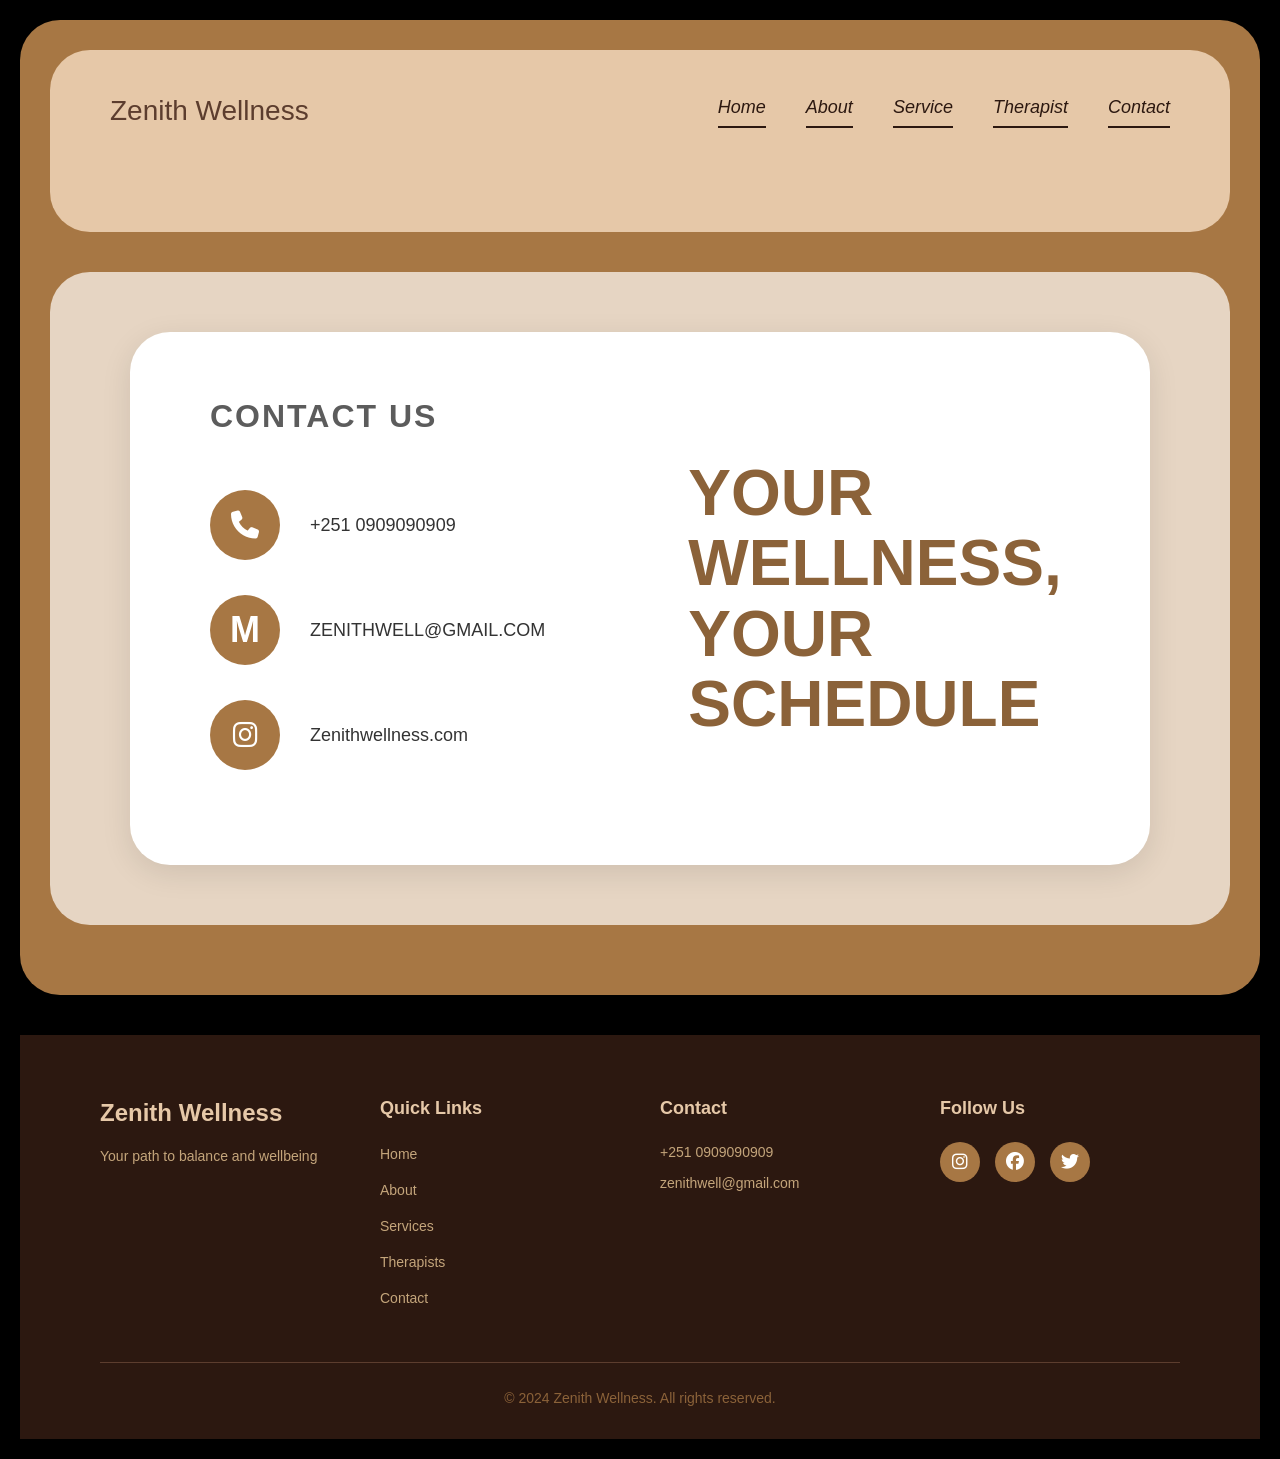
<file: Contact.html>
<!DOCTYPE html>
<html lang="en">
<head>
    <meta charset="UTF-8">
    <meta name="viewport" content="width=device-width, initial-scale=1.0">
    <link rel="stylesheet" href="https://cdnjs.cloudflare.com/ajax/libs/font-awesome/6.5.0/css/all.min.css">
    <link rel="stylesheet" href="styles.css">
    <title>Zenith Wellness</title>
</head>
<body>
    <div class="page-wrapper">
        <section class="hero-section" style="padding-bottom: 40px;">
            <header class="hero-header">
                <h1 class="site-title">Zenith Wellness</h1>
                <nav class="main-nav">
                    <a href="./index.html" class="nav-link">Home</a>
                    <a href="./about.html" class="nav-link">About</a>
                    <a href="./Service.html" class="nav-link">Service</a>
                    <a href="./Therapists.html" class="nav-link">Therapist</a>
                    <a href="./Contact.html" class="nav-link">Contact</a>
                </nav>
            </header>
        </section>
      <section class="contact-section">
      <div class="contact-card">
        <div class="contact-left">
          <h2 class="contact-title">CONTACT US</h2>
          
          <div class="contact-item">
            <div class="contact-icon-circle">
              <i class="fa-solid fa-phone"></i>
            </div>
            <span class="contact-text">+251 0909090909</span>
          </div>
          
          <div class="contact-item">
            <div class="contact-icon-circle">
              <span class="contact-icon-letter">M</span>
            </div>
            <a href="mailto:zenithwell@gmail.com" class="contact-link">
              <span class="contact-text">ZENITHWELL@GMAIL.COM</span>
            </a>
          </div>
          
          <div class="contact-item">
            <a href="https://instagram.com/zenithwellness" target="_blank" class="contact-link" style="display: flex; align-items: center; gap: 30px;">
              <div class="contact-icon-circle">
                <i class="fa-brands fa-instagram"></i>
              </div>
              <span class="contact-text">Zenithwellness.com</span>
            </a>
          </div>
        </div>
        
        <div class="contact-right">
          <h1 class="contact-tagline">YOUR<br>WELLNESS,<br>YOUR<br>SCHEDULE</h1>
        </div>
      </div>
    </section>
    </div>

  <footer class="main-footer">
    <div class="footer-content">
      <div class="footer-section">
        <h3 class="footer-brand">Zenith Wellness</h3>
        <p class="footer-tagline">Your path to balance and wellbeing</p>
      </div>
      
      <div class="footer-section">
        <h4 class="footer-heading">Quick Links</h4>
        <ul class="footer-links">
          <li><a href="index.html">Home</a></li>
          <li><a href="about.html">About</a></li>
          <li><a href="Service.html">Services</a></li>
          <li><a href="Therapists.html">Therapists</a></li>
          <li><a href="Contact.html">Contact</a></li>
        </ul>
      </div>
      
      <div class="footer-section">
        <h4 class="footer-heading">Contact</h4>
        <p class="footer-contact">+251 0909090909</p>
        <p class="footer-contact">zenithwell@gmail.com</p>
      </div>
      
      <div class="footer-section">
        <h4 class="footer-heading">Follow Us</h4>
        <div class="footer-socials">
          <a href="#" class="social-icon"><i class="fa-brands fa-instagram"></i></a>
          <a href="#" class="social-icon"><i class="fa-brands fa-facebook"></i></a>
          <a href="#" class="social-icon"><i class="fa-brands fa-twitter"></i></a>
        </div>
      </div>
    </div>
    
    <div class="footer-bottom">
      <p>&copy; 2024 Zenith Wellness. All rights reserved.</p>
    </div>
  </footer>

    </body>
    </html>
</file>
<file: styles.css>
* {
    margin: 0;
    padding: 0;
    box-sizing: border-box;
}

body {
    font-family: 'Inter', -apple-system, BlinkMacSystemFont, 'Segoe UI', Roboto, Helvetica, Arial, sans-serif;
    background-color: #000000;
    min-height: 100vh;
    padding: 20px;
    color: #1e2a3e;
    line-height: 1.5;
}
.page-wrapper {
    background-color: #A77744;
    min-height: calc(100vh - 40px);
    border-radius: 40px;
    padding: 30px;
}

/* Hero Section */
.hero-section {
    background-color: #E6C8A8;
    border-radius: 40px;
    padding: 40px 60px 60px;
    margin-bottom: 40px;
}

.hero-header {
    display: flex;
    align-items: center;
    justify-content: space-between;
    margin-bottom: 60px;
}

.site-title {
    font-family: 'Inter', -apple-system, BlinkMacSystemFont, 'Segoe UI', Roboto, Helvetica, Arial, sans-serif;
    font-size: 28px;
    font-weight: 400;
    color: #5C3D2E;
    margin: 0;
}

a {
    text-decoration: none;
}

.main-nav {
    display: flex;
    align-items: center;
    gap: 40px;
}

.nav-link {
    font-family: 'Inter', -apple-system, BlinkMacSystemFont, 'Segoe UI', Roboto, Helvetica, Arial, sans-serif;
    font-style: italic;
    font-size: 18px;
    font-weight: 400;
    color: #2C1810;
    text-decoration: none;
    padding-bottom: 5px;
    border-bottom: 2px solid #2C1810;
    transition: all 0.3s ease;
}

.nav-link:hover {
    color: #5C3D2E;
    border-bottom-color: #5C3D2E;
}

.hero-content {
    display: flex;
    justify-content: space-between;
    align-items: flex-start;
    gap: 80px;
}

.hero-left {
    flex: 1;
    max-width: 600px;
}

.hero-divider {
    width: 80px;
    height: 2px;
    background-color: #8B6239;
    margin-bottom: 30px;
}

.hero-title {
    font-family: 'Inter', -apple-system, BlinkMacSystemFont, 'Segoe UI', Roboto, Helvetica, Arial, sans-serif;
    font-style: italic;
    font-size: 48px;
    font-weight: 400;
    color: #2C1810;
    line-height: 1.2;
    margin-bottom: 20px;
}

.hero-subtitle {
    color: #8B6239;
}

.hero-description {
    font-family: 'Inter', -apple-system, BlinkMacSystemFont, 'Segoe UI', Roboto, Helvetica, Arial, sans-serif;
    font-size: 18px;
    line-height: 1.6;
    color: #5C3D2E;
    margin-bottom: 40px;
}

.hero-buttons {
    display: flex;
    gap: 20px;
    margin-top: 40px;
}

.btn-quiz {
    font-family: 'Inter', -apple-system, BlinkMacSystemFont, 'Segoe UI', Roboto, Helvetica, Arial, sans-serif;
    font-size: 18px;
    font-weight: 500;
    color: #5C3D2E;
    background-color: #D4B896;
    border: none;
    padding: 15px 35px;
    border-radius: 25px;
    cursor: pointer;
    transition: all 0.3s ease;
}

.btn-quiz:hover {
    background-color: #C4A57B;
    transform: translateY(-2px);
}

.btn-cta {
    font-family: 'Inter', -apple-system, BlinkMacSystemFont, 'Segoe UI', Roboto, Helvetica, Arial, sans-serif;
    font-size: 16px;
    font-weight: 600;
    color: white;
    background-color: #8B6239;
    border: none;
    padding: 15px 35px;
    border-radius: 25px;
    cursor: pointer;
    text-transform: uppercase;
    letter-spacing: 0.5px;
    transition: all 0.3s ease;
}

.btn-cta:hover {
    background-color: #6D4A2C;
    transform: translateY(-2px);
}

.hero-right {
    display: flex;
    flex-direction: column;
    align-items: center;
    gap: 20px;
}

.hero-image-container {
    width: 320px;
    height: 420px;
    border-radius: 30px;
    overflow: hidden;
    box-shadow: 0 10px 30px rgba(0, 0, 0, 0.15);
}

.hero-image {
    width: 100%;
    height: 100%;
    object-fit: cover;
}

.hero-register {
    font-family: 'Inter', -apple-system, BlinkMacSystemFont, 'Segoe UI', Roboto, Helvetica, Arial, sans-serif;
    font-style: italic;
    font-size: 24px;
    color: #2C1810;
    margin-top: 10px;
    text-decoration: none;
    transition: color 0.3s ease;
}

.hero-register:hover {
    color: #8B6239;
}
.about-sec{
   
    padding: 40px;
    box-sizing: border-box;
    border-radius: 40px;
    margin-top: 0;
}
.about-container{
    background-color: white;
    padding: 60px 80px;
    border-radius: 40px;
    margin-bottom: 40px;
}
.about-tit{
        font-family: 'Inter', -apple-system, BlinkMacSystemFont, 'Segoe UI', Roboto, Helvetica, Arial, sans-serif;
        font-style: italic;
    text-align: center;
    color: #985106;
    margin-bottom:41px ;
    font-size:48px ;
}
.head2{
    font-family: 'Inter', -apple-system, BlinkMacSystemFont, 'Segoe UI', Roboto, Helvetica, Arial, sans-serif;
        font-style: italic;
    text-align:left ;
    color: #321A00;
    font-size:36px ;
}
.about1{
  padding: 20px 30px;
  font-family: 'Inter', -apple-system, BlinkMacSystemFont, 'Segoe UI', Roboto, Helvetica, Arial, sans-serif;
  font-style: italic;
  font-size: 29px;
}


/* Principles Section */
.principle-container {
    background-color: white;
    padding: 60px 80px;
    margin: 0 auto;
    border-radius: 40px;
    margin-bottom: 40px;
}

.principles {
    display: flex;
    justify-content: space-between;
    gap: 40px;
    margin-top: 40px;
    border-top: 2px solid #666;
    border-bottom: 2px solid #666;
    padding: 40px 0;
}

.principle {
    flex: 1;
    text-align: center;
    display: flex;
    flex-direction: column;
    align-items: center;
}



.principle-icon {
    font-size: 48px;
    color: #1a3a52;
    margin-bottom: 15px;
}

.principle-heading {
    font-size: 32px;
    color: #985106;
    margin-bottom: 15px;
    font-weight: 600;
}

.principle-description {
    font-size: 20px;
    line-height: 1.6;
    color: #333;
    font-weight: 600;
}


/* Stories of Healing Section */
.stories-container {
    background-color: white;
    padding: 60px 80px;
    border-radius: 40px;
    margin-bottom: 40px;
}

.stories-title {
    font-family: 'Inter', -apple-system, BlinkMacSystemFont, 'Segoe UI', Roboto, Helvetica, Arial, sans-serif;
    font-style: italic;
    text-align: center;
    color: #321A00;
    font-size: 48px;
    margin-bottom: 20px;
}

.stories-divider {
    border: none;
    border-top: 2px solid #321A00;
    margin: 20px auto 40px;
    width: 100%;
}

.testimonials {
    display: flex;
    flex-direction: column;
    gap: 30px;
    margin-top: 40px;
}

.testimonial {
    display: flex;
    align-items: center;
    gap: 20px;
    padding: 20px 0;
}

.testimonial-icon {
    font-size: 48px;
    color: #C4A57B;
    flex-shrink: 0;
}

.testimonial-text {
    font-family: 'Inter', -apple-system, BlinkMacSystemFont, 'Segoe UI', Roboto, Helvetica, Arial, sans-serif;
    font-size: 24px;
    color: #321A00;
    line-height: 1.5;
}

/* Services Section */
.services-section {
    background-color: white;
    padding: 60px 80px;
    border-radius: 40px;
    margin-bottom: 40px;
}

.services-header {
    text-align: center;
    margin-bottom: 50px;
}

.services-title {
    font-family: 'Inter', -apple-system, BlinkMacSystemFont, 'Segoe UI', Roboto, Helvetica, Arial, sans-serif;
    font-size: 56px;
    font-weight: 700;
    color: #000000;
    margin-bottom: 10px;
    letter-spacing: 2px;
}

.services-subtitle {
    font-family: 'Inter', -apple-system, BlinkMacSystemFont, 'Segoe UI', Roboto, Helvetica, Arial, sans-serif;
    font-style: italic;
    font-size: 24px;
    color: #999999;
    margin-bottom: 20px;
}

.services-divider {
    border: none;
    border-top: 2px solid #999999;
    width: 60%;
    margin: 20px auto;
}

.services-grid {
    display: grid;
    grid-template-columns: repeat(3, 1fr);
    gap: 30px;
    margin-top: 40px;
}

.service-card {
    background-color: white;
    border-radius: 30px;
    padding: 30px;
    display: flex;
    flex-direction: column;
    align-items: center;
    box-shadow: 0 4px 15px rgba(0, 0, 0, 0.1);
}

.service-name {
    font-family: 'Inter', -apple-system, BlinkMacSystemFont, 'Segoe UI', Roboto, Helvetica, Arial, sans-serif;
    font-style: italic;
    font-size: 20px;
    color: #666666;
    text-align: center;
    margin-bottom: 25px;
    text-transform: uppercase;
    letter-spacing: 1px;
}

.service-image-container {
    margin-bottom: 30px;
    display: flex;
    align-items: center;
    justify-content: center;
        width: 200px;
    height: 300px;
    border-radius: 188px;
    overflow: hidden;
    margin-bottom: 25px;
    background-color: #f5f5f5;

}

.service-image {
    width: 100%;
    height: 100%;
    object-fit: cover;
}

.service-button {
    background-color: #A77744;
    color: white;
    border: none;
    padding: 15px 40px;
    border-radius: 30px;
    font-size: 18px;
    font-weight: 600;
    cursor: pointer;
    text-transform: uppercase;
    letter-spacing: 1px;
    transition: all 0.3s ease;
}

.service-button:hover {
    background-color: #8B6238;
    transform: translateY(-2px);
    box-shadow: 0 4px 10px rgba(0, 0, 0, 0.2);
}
.stats-section {
  background-color: #fff2df;
  width: 85%;
  max-width: 950px;
  margin: 40px auto;
  padding: 45px 35px;

  display: flex;
  justify-content: space-between;
  align-items: center;
}

.stat-box {
  flex: 1;
  text-align: center;
}
.stats-section {
      width: 85%;
      max-width: 950px;
      background-color: #fff3e2;
      padding: 45px 35px;
      display: flex;
      justify-content: space-between;
      align-items: center;
    }
.stat-number {
  font-size: 56px;
  font-weight: 400;
  color: #000;
  line-height: 1;
  margin-bottom: 18px;
}

.stat-label {
  font-size: 12px;
  font-weight: 400;
  color: #111;
  text-transform: uppercase;
}

.stat-box:nth-child(2) .stat-label {
  text-transform: none;
}

/* Therapists Section */
.therapists-section {
    background: linear-gradient(180deg, #F5EDE3 0%, #E6D5C3 30%, #D4B896 70%, #C4A57B 100%);
    padding: 80px 80px;
    border-radius: 40px;
    margin-bottom: 40px;
}

.therapists-header {
    text-align: center;
    margin-bottom: 80px;
}

.therapists-title {
    font-family: 'Inter', -apple-system, BlinkMacSystemFont, 'Segoe UI', Roboto, Helvetica, Arial, sans-serif;
    font-size: 48px;
    font-weight: 600;
    color: #8B6239;
    margin-bottom: 20px;
    letter-spacing: 2px;
}

.therapists-divider {
    border: none;
    border-top: 2px solid #8B6239;
    width: 60%;
    margin: 20px auto;
}

.therapists-grid {
    display: grid;
    grid-template-columns: repeat(3, 1fr);
    gap: 40px;
    margin-top: 40px;
}

.therapist-card {
    background-color: white;
    border-radius: 30px;
    padding: 30px;
    display: flex;
    flex-direction: column;
    align-items: center;
    box-shadow: 0 4px 15px rgba(0, 0, 0, 0.1);
}

.therapist-image-container {
    width: 100%;
    height: 60%;
    border-radius: 15px;
    overflow: hidden;
    margin-bottom: 25px;
    background-color: #f5f5f5;
}

.therapist-image {
    width: 100%;
    height: 100%;
    object-fit: contain;
    object-position: center;
}

.therapist-name {
    font-family: 'Inter', -apple-system, BlinkMacSystemFont, 'Segoe UI', Roboto, Helvetica, Arial, sans-serif;
    font-size: 20px;
    font-weight: 600;
    color: #333333;
    text-align: center;
    margin-bottom: 10px;
    padding-bottom: 8px;
    border-bottom: 2px solid #333333;
}

.therapist-specialty {
    font-family: 'Inter', -apple-system, BlinkMacSystemFont, 'Segoe UI', Roboto, Helvetica, Arial, sans-serif;
    font-size: 16px;
    color: #666666;
    text-align: center;
    line-height: 1.4;
}

/* Contact Section */
.contact-section {
    background-color: #E6D5C3;
    padding: 60px 80px;
    border-radius: 40px;
    margin-bottom: 40px;
}

.contact-card {
    background-color: white;
    border-radius: 40px;
    padding: 60px 80px;
    display: flex;
    justify-content: space-between;
    align-items: center;
    gap: 80px;
    box-shadow: 0 8px 30px rgba(0, 0, 0, 0.1);
}

.contact-left {
    flex: 1;
}

.contact-title {
    font-family: 'Inter', -apple-system, BlinkMacSystemFont, 'Segoe UI', Roboto, Helvetica, Arial, sans-serif;
    font-size: 32px;
    font-weight: 600;
    color: #5C5C5C;
    margin-bottom: 50px;
    letter-spacing: 2px;
}

.contact-item {
    display: flex;
    align-items: center;
    gap: 30px;
    margin-bottom: 35px;
}

.contact-icon-circle {
    width: 70px;
    height: 70px;
    border-radius: 50%;
    background-color: #A77744;
    display: flex;
    align-items: center;
    justify-content: center;
    flex-shrink: 0;
}

.contact-icon-circle i {
    font-size: 28px;
    color: white;
}

.contact-icon-letter {
    font-family: 'Inter', -apple-system, BlinkMacSystemFont, 'Segoe UI', Roboto, Helvetica, Arial, sans-serif;
    font-size: 36px;
    font-weight: 600;
    color: white;
}

.contact-text {
    font-family: 'Inter', -apple-system, BlinkMacSystemFont, 'Segoe UI', Roboto, Helvetica, Arial, sans-serif;
    font-size: 18px;
    color: #333333;
    font-weight: 400;
}

.contact-link {
    text-decoration: none;
    transition: opacity 0.3s ease;
}

.contact-link:hover {
    opacity: 0.7;
}

.contact-right {
    flex: 1;
    display: flex;
    align-items: center;
    justify-content: center;
}

.contact-tagline {
    font-family: 'Inter', -apple-system, BlinkMacSystemFont, 'Segoe UI', Roboto, Helvetica, Arial, sans-serif;
    font-size: 64px;
    font-weight: 700;
    color: #8B6239;
    line-height: 1.1;
    text-align: left;
}

/* Footer */
.main-footer {
    background-color: #2C1810;
    color: white;
    padding: 60px 80px 30px;
    margin-top: 40px;
}

.footer-content {
    display: grid;
    grid-template-columns: repeat(4, 1fr);
    gap: 40px;
    margin-bottom: 40px;
}

.footer-section {
    display: flex;
    flex-direction: column;
}

.footer-brand {
    font-family: 'Inter', -apple-system, BlinkMacSystemFont, 'Segoe UI', Roboto, Helvetica, Arial, sans-serif;
    font-size: 24px;
    font-weight: 600;
    color: #E6C8A8;
    margin-bottom: 15px;
}

.footer-tagline {
    font-family: 'Inter', -apple-system, BlinkMacSystemFont, 'Segoe UI', Roboto, Helvetica, Arial, sans-serif;
    font-size: 14px;
    color: #C4A57B;
    line-height: 1.5;
}

.footer-heading {
    font-family: 'Inter', -apple-system, BlinkMacSystemFont, 'Segoe UI', Roboto, Helvetica, Arial, sans-serif;
    font-size: 18px;
    font-weight: 600;
    color: #E6C8A8;
    margin-bottom: 20px;
}

.footer-links {
    list-style: none;
    padding: 0;
    margin: 0;
}

.footer-links li {
    margin-bottom: 12px;
}

.footer-links a {
    font-family: 'Inter', -apple-system, BlinkMacSystemFont, 'Segoe UI', Roboto, Helvetica, Arial, sans-serif;
    font-size: 14px;
    color: #C4A57B;
    text-decoration: none;
    transition: color 0.3s ease;
}

.footer-links a:hover {
    color: #E6C8A8;
}

.footer-contact {
    font-family: 'Inter', -apple-system, BlinkMacSystemFont, 'Segoe UI', Roboto, Helvetica, Arial, sans-serif;
    font-size: 14px;
    color: #C4A57B;
    margin-bottom: 10px;
}

.footer-socials {
    display: flex;
    gap: 15px;
}

.social-icon {
    width: 40px;
    height: 40px;
    border-radius: 50%;
    background-color: #A77744;
    display: flex;
    align-items: center;
    justify-content: center;
    color: white;
    font-size: 18px;
    text-decoration: none;
    transition: all 0.3s ease;
}

.social-icon:hover {
    background-color: #8B6239;
    transform: translateY(-3px);
}

.footer-bottom {
    border-top: 1px solid #5C3D2E;
    padding-top: 25px;
    text-align: center;
}

.footer-bottom p {
    font-family: 'Inter', -apple-system, BlinkMacSystemFont, 'Segoe UI', Roboto, Helvetica, Arial, sans-serif;
    font-size: 14px;
    color: #8B6239;
}

/* ========================================
   RESPONSIVE DESIGN - MEDIA QUERIES
   Organized by component for all devices
   ======================================== */

/* === GLOBAL RESPONSIVE === */
@media (max-width: 1200px) {
    body { padding: 18px; }
    .page-wrapper { padding: 25px; }
}

@media (max-width: 992px) {
    body { padding: 15px; }
    .page-wrapper { padding: 20px; }
}

@media (max-width: 768px) {
    body { padding: 10px; }
    .page-wrapper { padding: 15px; border-radius: 30px; }
}

@media (max-width: 480px) {
    body { padding: 5px; }
    .page-wrapper { padding: 10px; border-radius: 20px; }
}

/* === HERO SECTION RESPONSIVE === */
@media (max-width: 1200px) {
    .hero-section { padding: 35px 50px 55px; }
    .hero-content { gap: 60px; }
    .hero-title { font-size: 44px; }
}

@media (max-width: 992px) {
    .hero-section { padding: 30px 40px 50px; }
    .hero-content { gap: 50px; }
    .hero-title { font-size: 40px; }
    .hero-description { font-size: 17px; }
    .hero-image-container { width: 280px; height: 380px; }
}

@media (max-width: 768px) {
    .hero-section { padding: 25px 30px 40px; }
    .hero-header { flex-direction: column; gap: 20px; margin-bottom: 40px; }
    .site-title { font-size: 24px; }
    .main-nav { flex-wrap: wrap; gap: 15px; justify-content: center; }
    .nav-link { font-size: 16px; }
    .hero-content { flex-direction: column; gap: 40px; }
    .hero-left { max-width: 100%; }
    .hero-title { font-size: 32px; }
    .hero-description { font-size: 15px; }
    .hero-buttons { flex-direction: column; width: 100%; gap: 15px; }
    .btn-quiz, .btn-cta { width: 100%; }
    .hero-image-container { width: 100%; max-width: 320px; height: 400px; }
}

@media (max-width: 480px) {
    .hero-section { padding: 20px 20px 30px; }
    .site-title { font-size: 20px; }
    .nav-link { font-size: 14px; }
    .hero-title { font-size: 28px; }
    .hero-description { font-size: 14px; }
    .btn-quiz, .btn-cta { font-size: 14px; padding: 12px 30px; }
    .hero-register { font-size: 18px; }
}

/* === ABOUT SECTION RESPONSIVE === */
@media (max-width: 1200px) {
    .about-container, .principle-container, .stories-container { padding: 55px 70px; }
}

@media (max-width: 992px) {
    .about-sec { padding: 35px; }
    .about-container, .principle-container, .stories-container { padding: 50px 60px; }
    .about-tit { font-size: 42px; }
    .head2 { font-size: 32px; }
    .about1 { font-size: 26px; }
}

@media (max-width: 768px) {
    .about-sec { padding: 30px 20px; }
    .about-container, .principle-container, .stories-container { padding: 40px 30px; border-radius: 30px; }
    .about-tit { font-size: 36px; margin-bottom: 30px; }
    .head2 { font-size: 28px; }
    .about1 { font-size: 22px; padding: 15px 20px; }
    .principles { flex-direction: column; gap: 30px; padding: 30px 0; }
    .principle-icon { font-size: 40px; }
    .principle-heading { font-size: 28px; }
    .principle-description { font-size: 18px; }
    .stories-title { font-size: 36px; }
    .testimonials { gap: 25px; }
    .testimonial { flex-direction: column; text-align: center; gap: 15px; }
    .testimonial-icon { font-size: 40px; }
    .testimonial-text { font-size: 20px; }
}

@media (max-width: 480px) {
    .about-sec { padding: 20px 10px; }
    .about-container, .principle-container, .stories-container { padding: 30px 20px; border-radius: 20px; }
    .about-tit { font-size: 28px; margin-bottom: 25px; }
    .head2 { font-size: 24px; }
    .about1 { font-size: 18px; padding: 10px 15px; }
    .principle-icon { font-size: 36px; }
    .principle-heading { font-size: 24px; }
    .principle-description { font-size: 16px; }
    .stories-title { font-size: 28px; }
    .testimonial-icon { font-size: 36px; }
    .testimonial-text { font-size: 18px; }
}

/* === STATS SECTION RESPONSIVE === */
@media (max-width: 992px) {
    .stats-section { width: 90%; padding: 40px 30px; }
    .stat-number { font-size: 52px; }
}

@media (max-width: 768px) {
    .stats-section { width: 95%; padding: 35px 25px; flex-direction: column; gap: 25px; }
    .stat-number { font-size: 48px; }
}

@media (max-width: 480px) {
    .stats-section { padding: 25px 20px; }
    .stat-number { font-size: 40px; }
    .stat-label { font-size: 11px; }
}

/* === SERVICES SECTION RESPONSIVE === */
@media (max-width: 1200px) {
    .services-section { padding: 55px 70px; }
    .services-grid { gap: 28px; }
}

@media (max-width: 992px) {
    .services-section { padding: 50px 60px; }
    .services-title { font-size: 48px; }
    .services-grid { grid-template-columns: repeat(2, 1fr); gap: 25px; }
}

@media (max-width: 768px) {
    .services-section { padding: 40px 30px; }
    .services-title { font-size: 38px; }
    .services-subtitle { font-size: 20px; }
    .services-grid { grid-template-columns: 1fr; gap: 25px; }
    .service-card { padding: 25px; }
    .service-name { font-size: 18px; }
    .service-image-container { width: 180px; height: 280px; }
    .service-button { font-size: 16px; padding: 12px 35px; }
}

@media (max-width: 480px) {
    .services-section { padding: 30px 20px; }
    .services-title { font-size: 32px; }
    .services-subtitle { font-size: 16px; }
    .service-card { padding: 20px; }
    .service-name { font-size: 16px; }
    .service-image-container { width: 160px; height: 260px; }
    .service-button { font-size: 14px; padding: 10px 30px; }
}

/* === THERAPISTS SECTION RESPONSIVE === */
@media (max-width: 1200px) {
    .therapists-section { padding: 75px 70px; }
    .therapists-grid { gap: 38px; }
}

@media (max-width: 992px) {
    .therapists-section { padding: 65px 60px; }
    .therapists-grid { grid-template-columns: repeat(2, 1fr); gap: 35px; }
}

@media (max-width: 768px) {
    .therapists-section { padding: 50px 30px; }
    .therapists-title { font-size: 36px; }
    .therapists-header { margin-bottom: 50px; }
    .therapists-grid { grid-template-columns: 1fr; gap: 30px; }
    .therapist-card { padding: 25px; }
    .therapist-image-container { height: 300px; }
    .therapist-name { font-size: 18px; }
    .therapist-specialty { font-size: 15px; }
}

@media (max-width: 480px) {
    .therapists-section { padding: 40px 20px; }
    .therapists-title { font-size: 28px; }
    .therapists-header { margin-bottom: 40px; }
    .therapist-card { padding: 20px; }
    .therapist-image-container { height: 280px; }
    .therapist-name { font-size: 16px; }
    .therapist-specialty { font-size: 14px; }
}

/* === CONTACT SECTION RESPONSIVE === */
@media (max-width: 1200px) {
    .contact-section { padding: 55px 70px; }
    .contact-card { padding: 55px 70px; gap: 70px; }
}

@media (max-width: 992px) {
    .contact-section { padding: 50px 60px; }
    .contact-card { padding: 50px 60px; gap: 60px; }
    .contact-tagline { font-size: 56px; }
}

@media (max-width: 768px) {
    .contact-section { padding: 40px 30px; }
    .contact-card { flex-direction: column; padding: 40px 30px; gap: 40px; }
    .contact-title { font-size: 28px; margin-bottom: 35px; }
    .contact-icon-circle { width: 60px; height: 60px; }
    .contact-icon-circle i { font-size: 24px; }
    .contact-icon-letter { font-size: 30px; }
    .contact-text { font-size: 16px; }
    .contact-tagline { font-size: 48px; text-align: center; }
}

@media (max-width: 480px) {
    .contact-section { padding: 30px 20px; }
    .contact-card { padding: 30px 20px; gap: 30px; border-radius: 30px; }
    .contact-title { font-size: 24px; margin-bottom: 30px; }
    .contact-icon-circle { width: 50px; height: 50px; }
    .contact-icon-circle i { font-size: 20px; }
    .contact-icon-letter { font-size: 26px; }
    .contact-text { font-size: 14px; }
    .contact-item { gap: 20px; margin-bottom: 25px; }
    .contact-tagline { font-size: 36px; }
}

/* === FOOTER RESPONSIVE === */
@media (max-width: 1200px) {
    .main-footer { padding: 55px 70px 28px; }
    .footer-content { gap: 35px; }
}

@media (max-width: 992px) {
    .main-footer { padding: 50px 60px 25px; }
    .footer-content { gap: 30px; }
}

@media (max-width: 768px) {
    .main-footer { padding: 40px 30px 20px; }
    .footer-content { grid-template-columns: repeat(2, 1fr); gap: 30px; }
    .footer-brand { font-size: 20px; }
    .footer-heading { font-size: 16px; }
    .footer-socials { gap: 12px; }
    .social-icon { width: 35px; height: 35px; font-size: 16px; }
}

@media (max-width: 480px) {
    .main-footer { padding: 30px 20px 15px; }
    .footer-content { grid-template-columns: 1fr; gap: 25px; }
    .footer-brand { font-size: 18px; }
    .footer-tagline { font-size: 13px; }
    .footer-heading { font-size: 15px; margin-bottom: 15px; }
    .footer-links li { margin-bottom: 10px; }
    .footer-links a, .footer-contact { font-size: 13px; }
    .footer-socials { gap: 10px; }
    .social-icon { width: 32px; height: 32px; font-size: 14px; }
    .footer-bottom { padding-top: 20px; }
    .footer-bottom p { font-size: 12px; }
}


/* === HAMBURGER MENU === */
.hamburger {
    display: none;
    flex-direction: column;
    justify-content: space-between;
    cursor: pointer;
    background: none;
    border: none;
    padding: 8px;
    z-index: 1000;
    width: 35px;
    height: 30px;
}

.hamburger span {
    width: 100%;
    height: 3px;
    background-color: #2C1810;
    transition: all 0.3s ease;
    border-radius: 3px;
}

.hamburger.active span:nth-child(1) {
    transform: rotate(45deg) translate(9px, 9px);
}

.hamburger.active span:nth-child(2) {
    opacity: 0;
}

.hamburger.active span:nth-child(3) {
    transform: rotate(-45deg) translate(8px, -8px);
}

@media (max-width: 768px) {
    .hero-header {
        position: relative;
    }

    .hamburger {
        display: flex;
        position: absolute;
        right: 0;
        top: 50%;
        transform: translateY(-50%);
    }

    .main-nav {
        position: fixed;
        top: 0;
        right: -100%;
        width: 70%;
        height: 100vh;
        background-color: #E6C8A8;
        flex-direction: column;
        justify-content: flex-start;
        align-items: flex-start;
        padding: 80px 30px 30px;
        gap: 25px;
        transition: right 0.3s ease;
        box-shadow: -5px 0 15px rgba(0, 0, 0, 0.2);
        z-index: 999;
    }

    .main-nav.active {
        right: 0;
    }

    .nav-link {
        font-size: 20px;
        width: 100%;
        padding: 10px 0;
        border-bottom: 2px solid transparent;
    }

    .nav-link:hover {
        border-bottom-color: #2C1810;
    }
}

@media (max-width: 480px) {
    .main-nav {
        width: 80%;
    }

    .nav-link {
        font-size: 18px;
    }
}
</file>
